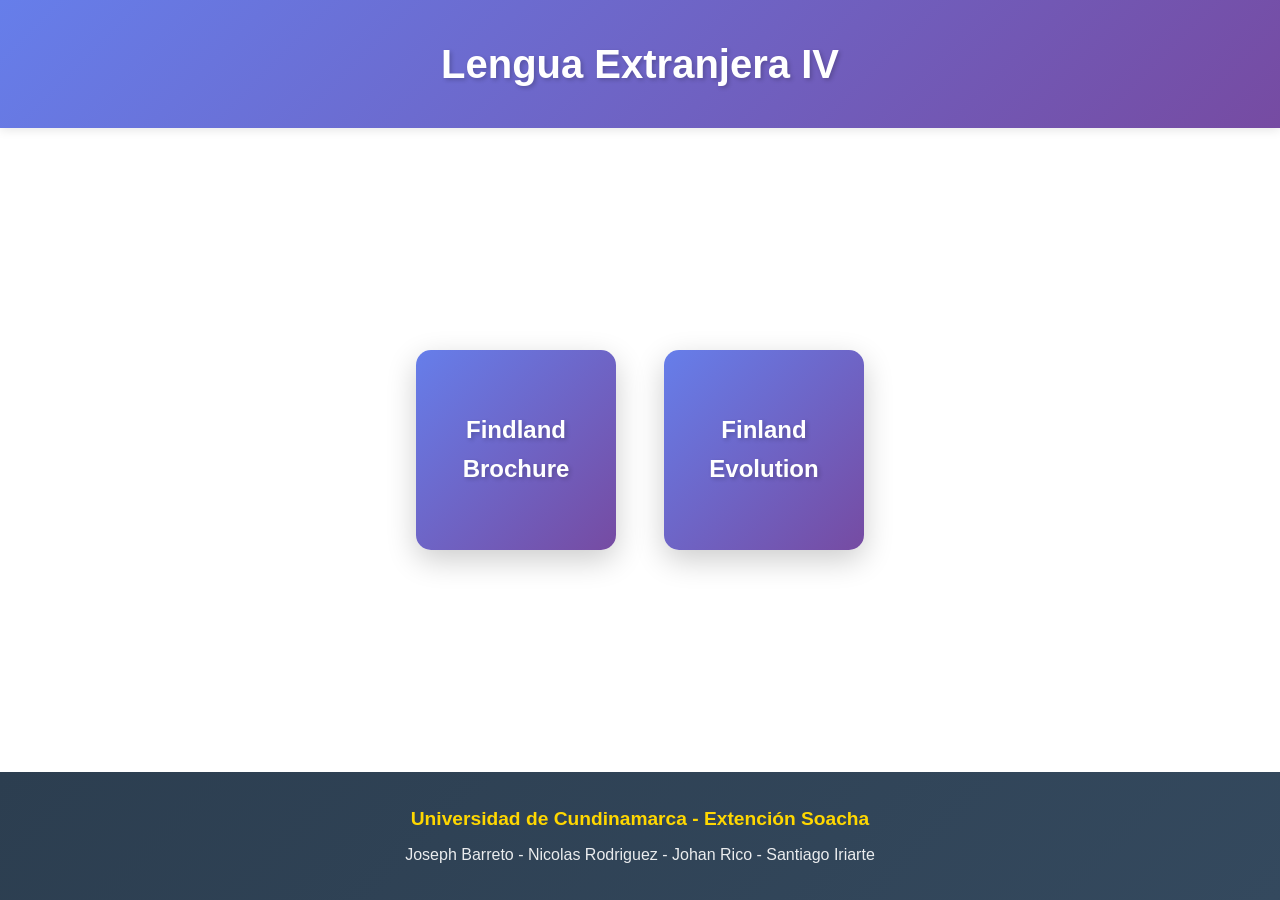
<file: index.html>
<!DOCTYPE html>
<html lang="es">
<head>
    <meta charset="UTF-8">
    <meta name="viewport" content="width=device-width, initial-scale=1.0">
    <title>Lengua Extranjera IV</title>
    <link rel="stylesheet" href="css/styles.css">
</head>
<body>
    <header>
        <div class="header-content">
            <h1 class="header-title">Lengua Extranjera IV</h1>
        </div>
    </header>

    <main>
        <section class="main-content">
            <div class="button-container">
                <a href="html/folleto.html" class="nav-button">
                    <span class="button-text">Findland Brochure</span>
                </a>
                <a href="html/evolucion.html" class="nav-button">
                    <span class="button-text">Finland Evolution</span>
                </a>
            </div>
        </section>
    </main>

    <footer>
        <div class="footer-content">
            <p class="university">Universidad de Cundinamarca - Extención Soacha</p>
            <p class="authors">Joseph Barreto - Nicolas Rodriguez - Johan Rico - Santiago Iriarte</p>
        </div>
    </footer>

    <script src="js/script.js"></script>
</body>
</html>
</file>
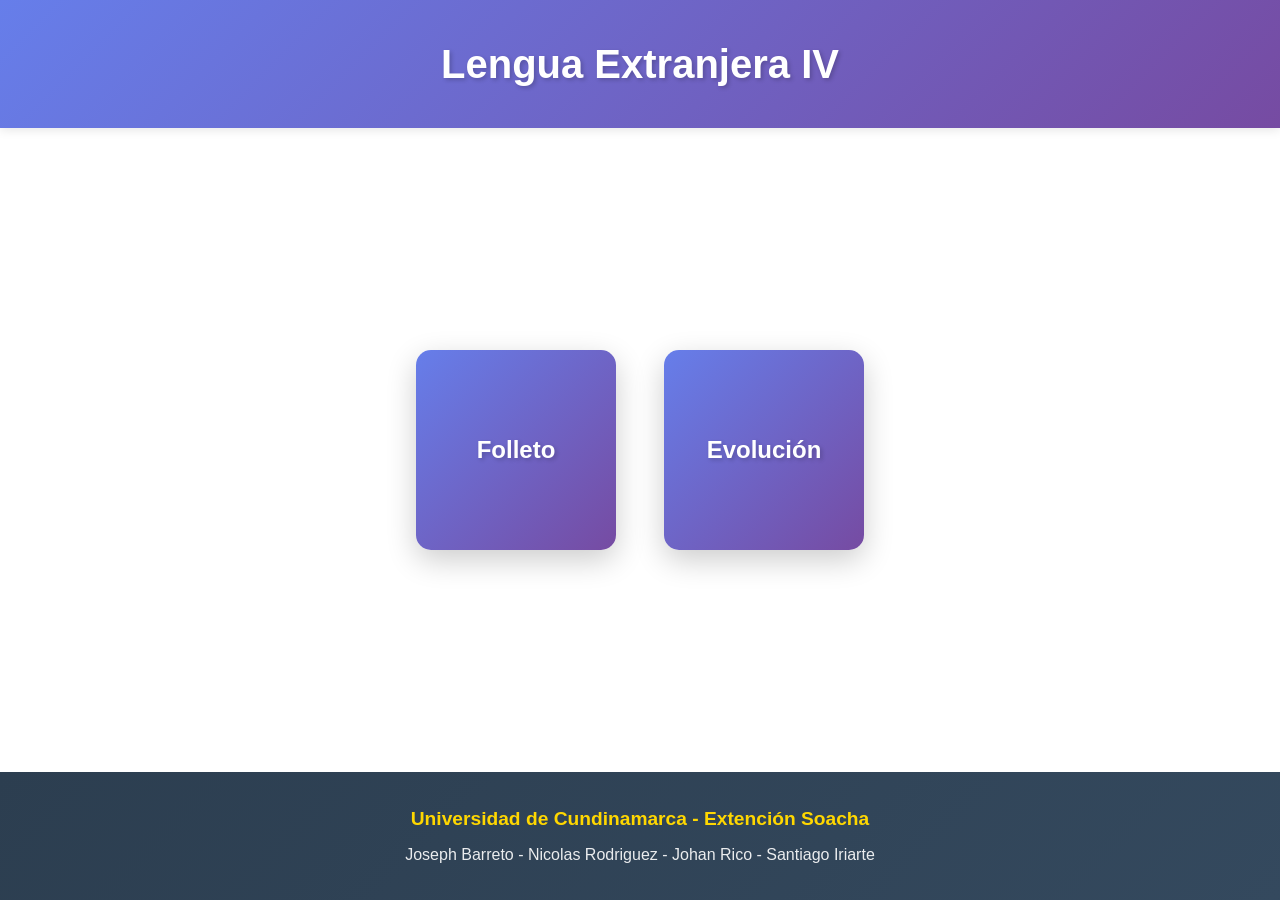
<file: html/index.html>
<!DOCTYPE html>
<html lang="es">
<head>
    <meta charset="UTF-8">
    <meta name="viewport" content="width=device-width, initial-scale=1.0">
    <title>Lengua Extranjera IV</title>
    <link rel="stylesheet" href="../css/styles.css">
</head>
<body>
    <header>
        <div class="header-content">
            <h1 class="header-title">Lengua Extranjera IV</h1>
        </div>
    </header>

    <main>
        <section class="main-content">
            <div class="button-container">
                <a href="folleto.html" class="nav-button">
                    <span class="button-text">Folleto</span>
                </a>
                <a href="evolucion.html" class="nav-button">
                    <span class="button-text">Evolución</span>
                </a>
            </div>
        </section>
    </main>

    <footer>
        <div class="footer-content">
            <p class="university">Universidad de Cundinamarca - Extención Soacha</p>
            <p class="authors">Joseph Barreto - Nicolas Rodriguez - Johan Rico - Santiago Iriarte</p>
        </div>
    </footer>

    <script src="../js/script.js"></script>
</body>
</html>
</file>
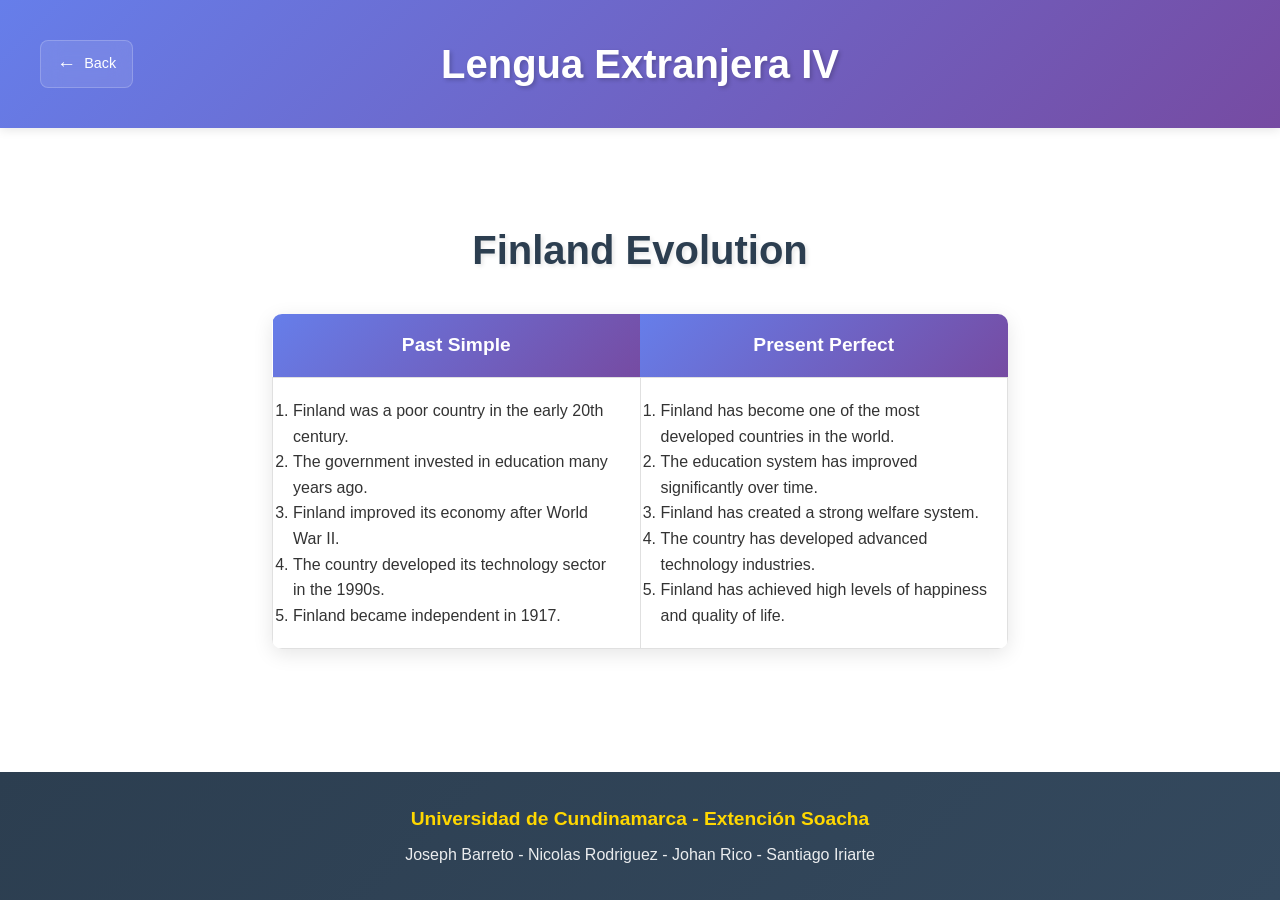
<file: html/evolucion.html>
<!DOCTYPE html>
<html lang="es">
<head>
    <meta charset="UTF-8">
    <meta name="viewport" content="width=device-width, initial-scale=1.0">
    <title>Evolución - Lengua Extranjera IV</title>
    <link rel="stylesheet" href="../css/styles.css">
</head>
<body>
    <header>
        <div class="header-content">
            <a href="../index.html" class="back-button">
                <span class="back-icon">←</span>
                <span class="back-text">Back</span>
            </a>
            <h1 class="header-title">Lengua Extranjera IV</h1>
        </div>
    </header>

    <main>
        <section class="main-content">
            <div class="page-content">
                <h2 class="page-title">Finland Evolution</h2>
                <div class="comparison-table">
                    <table>
                        <thead>
                            <tr>
                                <th>Past Simple</th>
                                <th>Present Perfect</th>
                            </tr>
                        </thead>
                        <tbody>
                            <tr>
                                <td>
                                    <ol>
                                        <li>Finland was a poor country in the early 20th century.</li>
                                        <li>The government invested in education many years ago.</li>
                                        <li>Finland improved its economy after World War II.</li>
                                        <li>The country developed its technology sector in the 1990s.</li>
                                        <li>Finland became independent in 1917.</li>
                                    </ol>
                                </td>
                                <td>
                                    <ol>
                                        <li>Finland has become one of the most developed countries in the world.</li>
                                        <li>The education system has improved significantly over time.</li>
                                        <li>Finland has created a strong welfare system.</li>
                                        <li>The country has developed advanced technology industries.</li>
                                        <li>Finland has achieved high levels of happiness and quality of life.</li>
                                    </ol>
                                </td>
                            </tr>
                        </tbody>
                    </table>
                </div>
            </div>
        </section>
    </main>

    <footer>
        <div class="footer-content">
            <p class="university">Universidad de Cundinamarca - Extención Soacha</p>
            <p class="authors">Joseph Barreto - Nicolas Rodriguez - Johan Rico - Santiago Iriarte</p>
        </div>
    </footer>

    <script src="../js/script.js"></script>
</body>
</html>
</file>
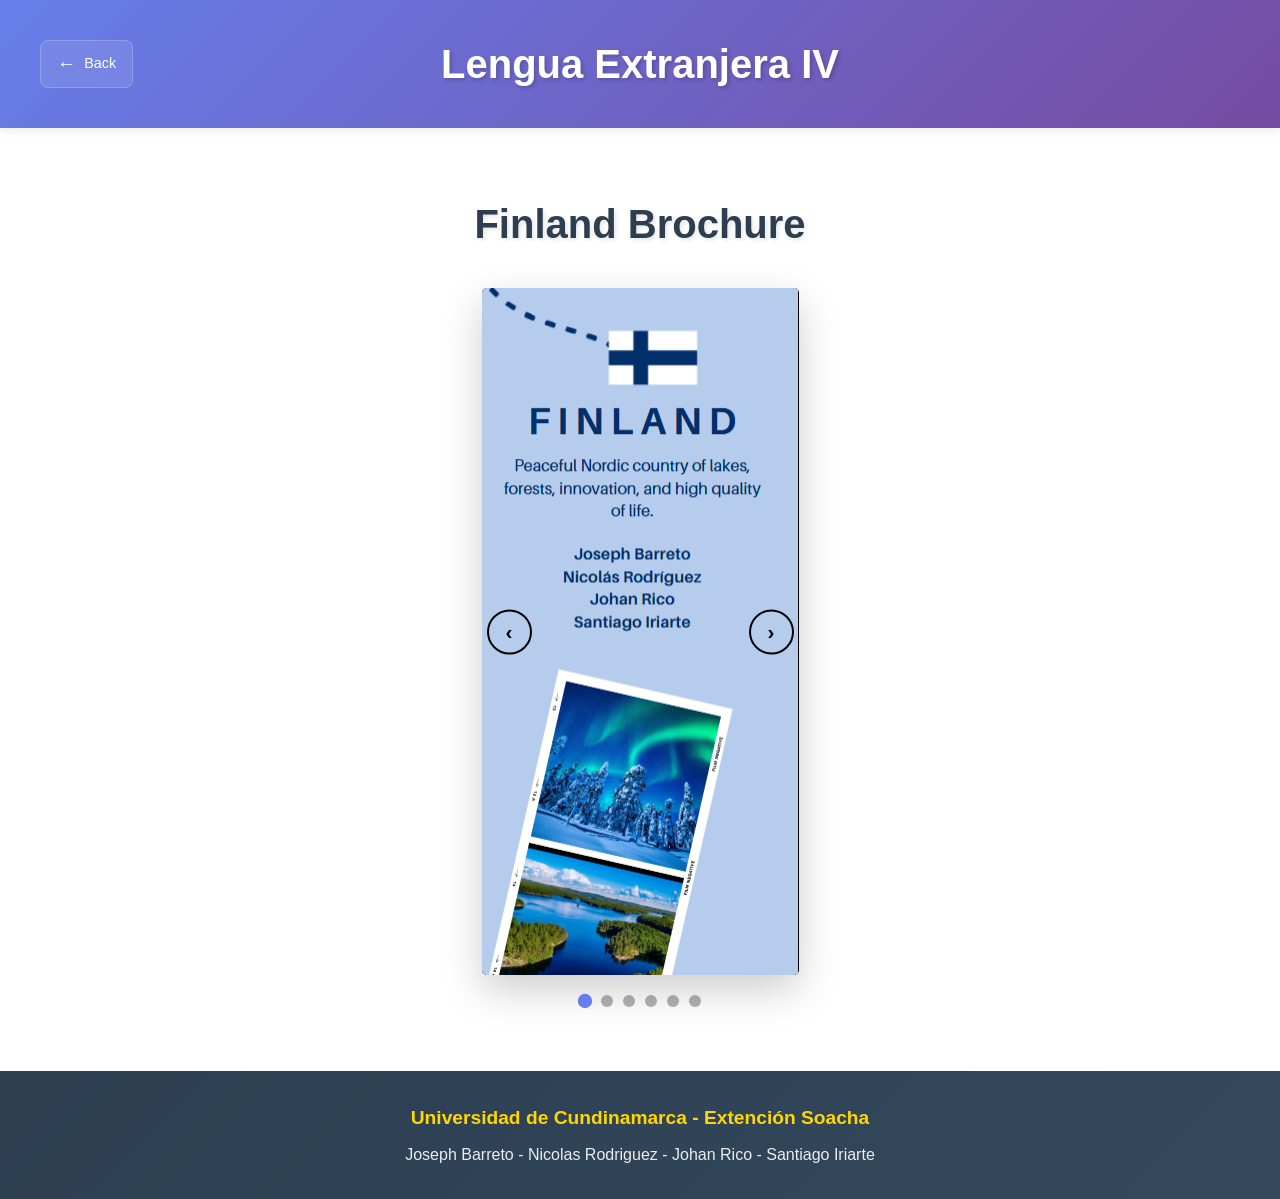
<file: html/folleto.html>
<!DOCTYPE html>
<html lang="es">
<head>
    <meta charset="UTF-8">
    <meta name="viewport" content="width=device-width, initial-scale=1.0">
    <title>Folleto - Lengua Extranjera IV</title>
    <link rel="stylesheet" href="../css/styles.css">
</head>
<body>
    <header>
        <div class="header-content">
            <a href="../index.html" class="back-button">
                <span class="back-icon">←</span>
                <span class="back-text">Back</span>
            </a>
            <h1 class="header-title">Lengua Extranjera IV</h1>
        </div>
    </header>

    <main>
        <section class="main-content">
            <div class="page-content">
                <h2 class="page-title">Finland Brochure</h2>
                <div class="carousel-container">
                    <div class="carousel">
                        <div class="carousel-inner">
                            <div class="carousel-item active">
                                <img src="../assets/images/face1.png" alt="Finland Brochure - Page 1">
                            </div>
                            <div class="carousel-item">
                                <img src="../assets/images/face2.png" alt="Finland Brochure - Page 2">
                            </div>
                            <div class="carousel-item">
                                <img src="../assets/images/face3.png" alt="Finland Brochure - Page 3">
                            </div>
                            <div class="carousel-item">
                                <img src="../assets/images/face4.png" alt="Finland Brochure - Page 4">
                            </div>
                            <div class="carousel-item">
                                <img src="../assets/images/face5.png" alt="Finland Brochure - Page 5">
                            </div>
                            <div class="carousel-item">
                                <img src="../assets/images/face6.png" alt="Finland Brochure - Page 6">
                            </div>
                        </div>
                        <button class="carousel-control prev" onclick="changeSlide(-1)">
                            <span class="carousel-arrow">‹</span>
                        </button>
                        <button class="carousel-control next" onclick="changeSlide(1)">
                            <span class="carousel-arrow">›</span>
                        </button>
                    </div>
                    <div class="carousel-indicators">
                        <span class="indicator active" onclick="goToSlide(0)"></span>
                        <span class="indicator" onclick="goToSlide(1)"></span>
                        <span class="indicator" onclick="goToSlide(2)"></span>
                        <span class="indicator" onclick="goToSlide(3)"></span>
                        <span class="indicator" onclick="goToSlide(4)"></span>
                        <span class="indicator" onclick="goToSlide(5)"></span>
                    </div>
                </div>
            </div>
        </section>
    </main>

    <footer>
        <div class="footer-content">
            <p class="university">Universidad de Cundinamarca - Extención Soacha</p>
            <p class="authors">Joseph Barreto - Nicolas Rodriguez - Johan Rico - Santiago Iriarte</p>
        </div>
    </footer>

    <script src="../js/script.js"></script>
    <script src="../js/carousel.js"></script>
</body>
</html>
</file>
<file: css/styles.css>
* {
    margin: 0;
    padding: 0;
    box-sizing: border-box;
}

body {
    font-family: 'Arial', sans-serif;
    line-height: 1.6;
    color: #333;
    min-height: 100vh;
    display: flex;
    flex-direction: column;
}

/* Header Styles */
header {
    background: linear-gradient(135deg, #667eea 0%, #764ba2 100%);
    padding: 2rem 0;
    box-shadow: 0 2px 10px rgba(0, 0, 0, 0.1);
    text-align: center;
}

.header-content {
    max-width: 1200px;
    margin: 0 auto;
    padding: 0 2rem;
    display: flex;
    align-items: center;
    justify-content: space-between;
    position: relative;
}

.back-button {
    display: flex;
    align-items: center;
    gap: 0.5rem;
    color: white;
    text-decoration: none;
    padding: 0.5rem 1rem;
    border-radius: 8px;
    background: rgba(255, 255, 255, 0.1);
    backdrop-filter: blur(10px);
    transition: all 0.3s ease;
    border: 1px solid rgba(255, 255, 255, 0.2);
    position: absolute;
    left: 0;
    opacity: 0;
    transform: translateX(-20px);
}

.back-button:hover {
    background: rgba(255, 255, 255, 0.2);
    transform: translateX(-3px);
    box-shadow: 0 4px 15px rgba(0, 0, 0, 0.1);
}

.back-icon {
    font-size: 1.2rem;
    font-weight: bold;
    transition: transform 0.3s ease;
}

.back-button:hover .back-icon {
    transform: translateX(-2px);
}

.back-text {
    font-size: 0.9rem;
    font-weight: 500;
}

.page-title {
    font-size: 2.5rem;
    font-weight: 700;
    color: #2c3e50;
    text-shadow: 2px 2px 4px rgba(0, 0, 0, 0.1);
    margin-bottom: 1rem;
    opacity: 0;
    transform: translateY(30px);
}

.header-title {
    font-size: 2.5rem;
    font-weight: 700;
    color: white;
    text-shadow: 2px 2px 4px rgba(0, 0, 0, 0.2);
    margin: 0;
    opacity: 0;
    transform: translateY(30px);
    flex: 1;
    text-align: center;
}

/* Main Content */
main {
    flex: 1;
    display: flex;
    align-items: center;
    justify-content: center;
    padding: 2rem;
}

.main-content {
    text-align: center;
    width: 100%;
    max-width: 800px;
}

.button-container {
    display: flex;
    gap: 3rem;
    justify-content: center;
    align-items: center;
    flex-wrap: wrap;
}

.nav-button {
    display: flex;
    align-items: center;
    justify-content: center;
    width: 200px;
    height: 200px;
    background: linear-gradient(135deg, #667eea 0%, #764ba2 100%);
    color: white;
    text-decoration: none;
    border-radius: 15px;
    box-shadow: 0 10px 30px rgba(0, 0, 0, 0.2);
    transition: all 0.3s ease;
    position: relative;
    overflow: hidden;
    opacity: 0;
    transform: translateY(20px);
}

.nav-button:hover {
    transform: translateY(-5px);
    box-shadow: 0 15px 40px rgba(0, 0, 0, 0.3);
    background: linear-gradient(135deg, #764ba2 0%, #667eea 100%);
}

.nav-button::before {
    content: '';
    position: absolute;
    top: 0;
    left: -100%;
    width: 100%;
    height: 100%;
    background: linear-gradient(90deg, transparent, rgba(255, 255, 255, 0.2), transparent);
    transition: left 0.5s;
}

.nav-button:hover::before {
    left: 100%;
}

.button-text {
    font-size: 1.5rem;
    font-weight: 600;
    text-shadow: 2px 2px 4px rgba(0, 0, 0, 0.2);
}

.page-content {
    text-align: center;
    padding: 2rem;
}

.comparison-table {
    margin: 2rem auto;
    max-width: 800px;
}

.comparison-table table {
    width: 100%;
    border-collapse: collapse;
    background: white;
    border-radius: 10px;
    overflow: hidden;
    box-shadow: 0 5px 20px rgba(0, 0, 0, 0.1);
    table-layout: fixed;
}

.comparison-table th,
.comparison-table td {
    width: 50%;
}

.comparison-table th {
    background: linear-gradient(135deg, #667eea 0%, #764ba2 100%);
    color: white;
    padding: 1rem;
    text-align: center;
    font-size: 1.2rem;
    font-weight: 600;
}

.comparison-table td {
    padding: 20px;
    text-align: left;
    border: 1px solid #e0e0e0;
    min-height: 100px;
    vertical-align: top;
}

.comparison-table tr:nth-child(even) {
    background-color: #f8f9fa;
}

.page-title {
    font-size: 2.5rem;
    font-weight: 700;
    color: #2c3e50;
    text-shadow: 2px 2px 4px rgba(0, 0, 0, 0.1);
    margin-bottom: 2rem;
    opacity: 0;
    transform: translateY(30px);
}

/* Carousel Styles */
.carousel-container {
    max-width: 900px;
    margin: 0 auto;
    position: relative;
}

.carousel {
    position: relative;
    width: 317px;
    height: 687px;
    overflow: hidden;
    border-radius: 5px;
    box-shadow: 0 15px 40px rgba(0, 0, 0, 0.2);
    background: #000;
    margin: 0 auto;
}

.carousel-inner {
    display: flex;
    transition: transform 0.5s ease-in-out;
    height: 100%;
}

.carousel-item {
    min-width: 100%;
    height: 100%;
    position: relative;
}

.carousel-item img {
    width: 100%;
    height: 100%;
    object-fit: contain;
    display: block;
}

.carousel-control {
    position: absolute;
    top: 50%;
    transform: translateY(-50%);
    background: transparent;
    color: black;
    border: 2px solid black;
    width: 45px;
    height: 45px;
    border-radius: 50%;
    font-size: 1.3rem;
    cursor: pointer;
    transition: all 0.3s ease;
    z-index: 15;
    display: flex;
    align-items: center;
    justify-content: center;
}

.carousel-control:hover {
    background: rgba(0, 0, 0, 0.95);
    color: white;
    transform: translateY(-50%) scale(1.1);
}

.carousel-control.prev {
    left: 5px; /* Position on the left edge of the image */
}

.carousel-control.next {
    right: 5px; /* Position on the right edge of the image */
}

.carousel-arrow {
    font-weight: bold;
    user-select: none;
}

.carousel-indicators {
    display: flex;
    justify-content: center;
    gap: 10px;
    margin-top: 20px;
}

.indicator {
    width: 12px;
    height: 12px;
    border-radius: 50%;
    background: rgba(0, 0, 0, 0.3);
    cursor: pointer;
    transition: all 0.3s ease;
    border: 2px solid transparent;
}

.indicator.active {
    background: #667eea;
    border-color: #667eea;
    transform: scale(1.2);
}

.indicator:hover {
    background: rgba(102, 126, 234, 0.5);
    border-color: #667eea;
}

/* Footer Styles */
footer {
    background: linear-gradient(135deg, #2c3e50 0%, #34495e 100%);
    color: white;
    padding: 2rem 0;
    margin-top: auto;
}

.footer-content {
    max-width: 1200px;
    margin: 0 auto;
    padding: 0 2rem;
    text-align: center;
}

.university {
    font-size: 1.2rem;
    font-weight: 600;
    margin-bottom: 0.5rem;
    color: #ffd700;
}

.authors {
    font-size: 1rem;
    opacity: 0.9;
}

/* Animations */
@keyframes fadeInUp {
    from {
        opacity: 0;
        transform: translateY(30px);
    }
    to {
        opacity: 1;
        transform: translateY(0);
    }
}

/* Responsive Design */
@media (max-width: 768px) {
    .header-title {
        font-size: 2rem;
    }
    
    .back-button {
        padding: 0.4rem 0.8rem;
    }
    
    .back-text {
        font-size: 0.8rem;
    }
    
    .back-icon {
        font-size: 1rem;
    }
    
    .carousel {
        width: 280px;
        height: 607px;
    }
    
    .carousel-control {
        width: 38px;
        height: 38px;
        font-size: 1.1rem;
    }
    
    .carousel-control.prev {
        left: 5px;
    }
    
    .carousel-control.next {
        right: 5px;
    }
    
    .button-container {
        gap: 2rem;
        flex-direction: column;
    }
    
    .nav-button {
        width: 180px;
        height: 180px;
    }
    
    .button-text {
        font-size: 1.3rem;
    }
    
    .page-title {
        font-size: 2rem;
    }
}

@media (max-width: 480px) {
    .header-title {
        font-size: 1.8rem;
    }
    
    .back-button {
        padding: 0.3rem 0.6rem;
    }
    
    .back-text {
        font-size: 0.7rem;
    }
    
    .back-icon {
        font-size: 0.9rem;
    }
    
    .carousel {
        width: 250px;
        height: 542px;
    }
    
    .carousel-control {
        width: 32px;
        height: 32px;
        font-size: 0.9rem;
    }
    
    .carousel-control.prev {
        left: 5px;
    }
    
    .carousel-control.next {
        right: 5px;
    }
    
    .carousel-indicators {
        gap: 8px;
        margin-top: 15px;
    }
    
    .indicator {
        width: 10px;
        height: 10px;
    }
    
    .nav-button {
        width: 150px;
        height: 150px;
    }
    
    .button-text {
        font-size: 1.1rem;
    }
    
    .page-title {
        font-size: 1.8rem;
    }
    
    .university {
        font-size: 1rem;
    }
    
    .authors {
        font-size: 0.9rem;
    }
}
</file>
